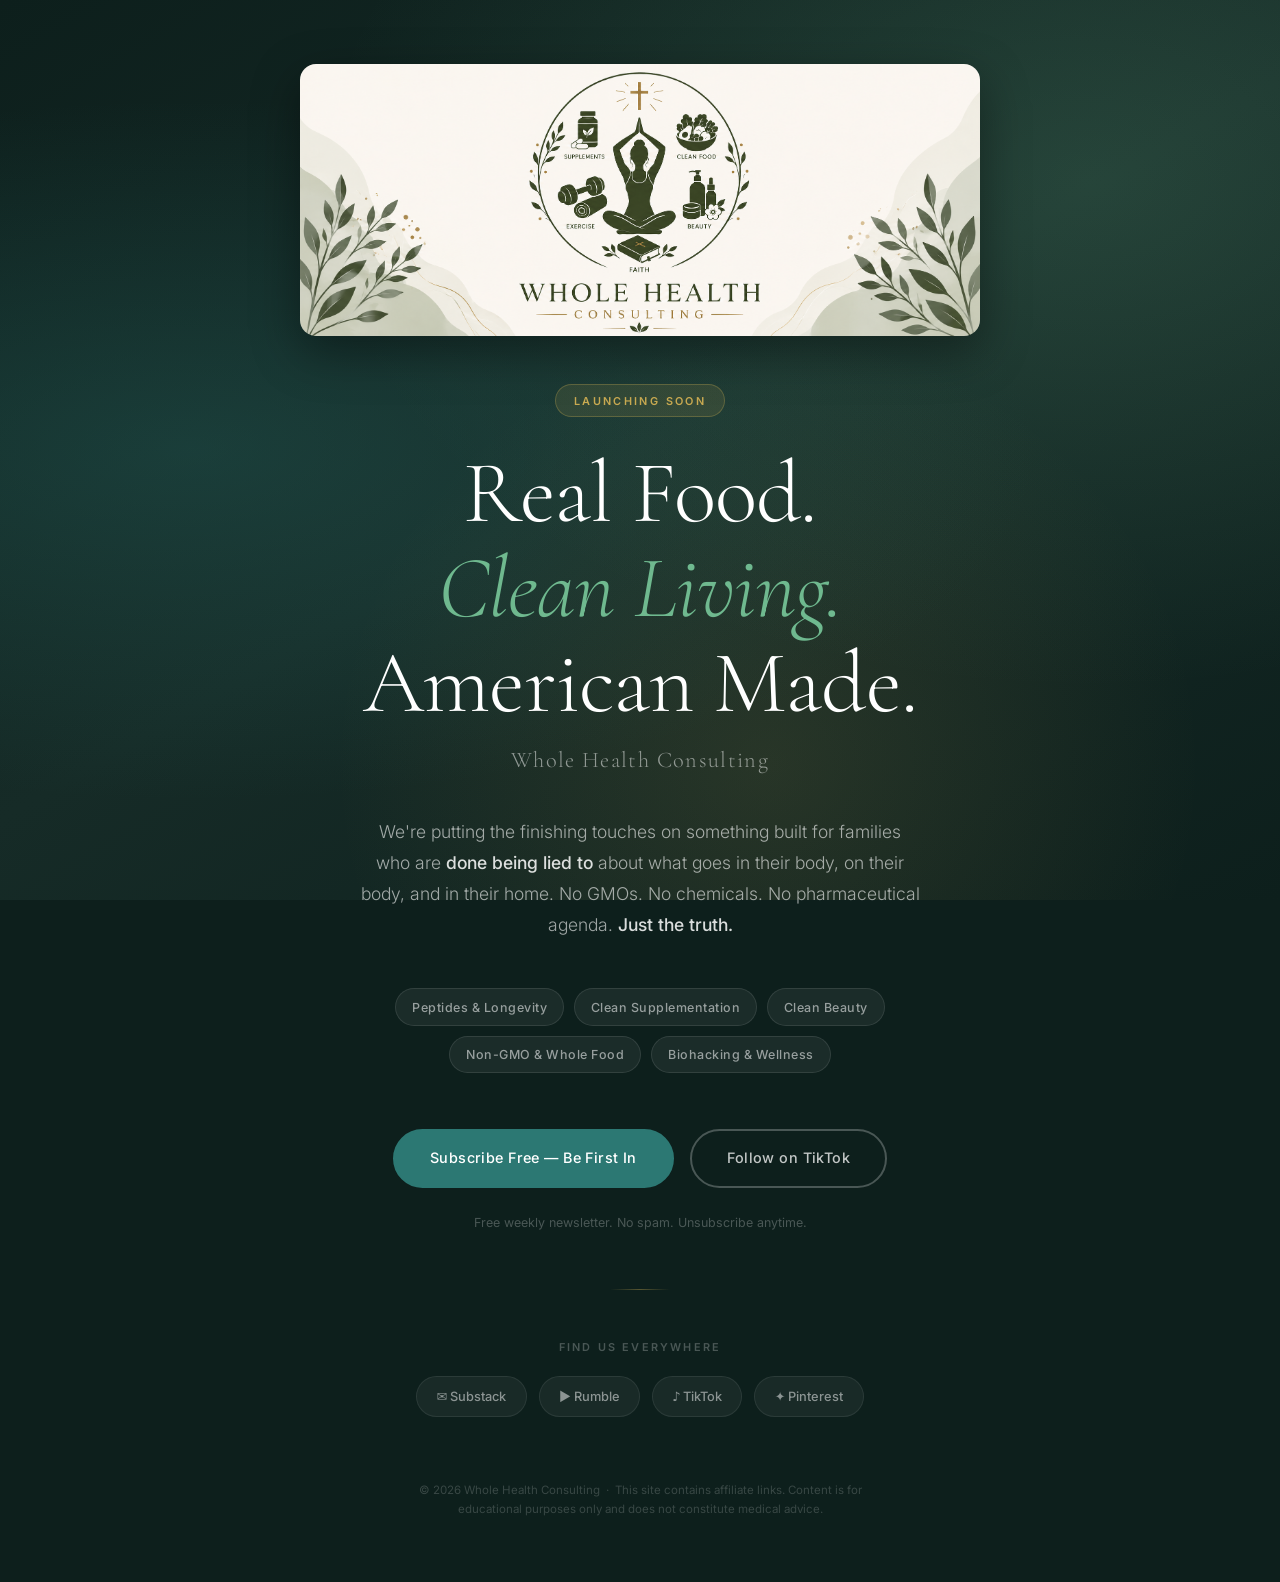
<file: index.html>
<!DOCTYPE html>
<html lang="en">
<head>
    <meta charset="UTF-8" />
    <meta name="viewport" content="width=device-width, initial-scale=1.0" />
    <title>Whole Health Consulting — Coming Soon</title>

    <meta name="description" content="Whole Health Consulting is launching soon. Real food. Clean living. American made. Subscribe to be first in." />

    <!-- Open Graph -->
    <meta property="og:title" content="Whole Health Consulting — Coming Soon" />
    <meta property="og:description" content="Real food. Clean living. American made. We're launching soon — subscribe to be first in." />
    <meta property="og:image" content="https://whole-health-consulting.com/images/banner.png" />
    <meta property="og:url" content="https://whole-health-consulting.com" />
    <meta property="og:type" content="website" />
    <meta name="twitter:card" content="summary_large_image" />
    <meta name="twitter:image" content="https://whole-health-consulting.com/images/banner.png" />
    <link rel="canonical" href="https://whole-health-consulting.com" />

    <!-- Favicon -->
    <link rel="icon" type="image/png" href="images/logo.png" />
    <link rel="apple-touch-icon" href="images/logo.png" />

    <!-- Fonts -->
    <link rel="preconnect" href="https://fonts.googleapis.com" />
    <link rel="preconnect" href="https://fonts.gstatic.com" crossorigin />
    <link href="https://fonts.googleapis.com/css2?family=Cormorant+Garamond:ital,wght@0,300;0,400;0,600;1,300;1,400&family=Inter:wght@300;400;500;600&display=swap" rel="stylesheet" />

    <style>
        *, *::before, *::after { box-sizing: border-box; margin: 0; padding: 0; }

        :root {
            --primary:   #2C7873;
            --secondary: #6FB98F;
            --gold:      #C8A951;
            --dark:      #0D1F1C;
            --dark-mid:  #1A3530;
            --white:     #FFFFFF;
            --off-white: #F8F6F2;
            --serif:     'Cormorant Garamond', Georgia, serif;
            --sans:      'Inter', system-ui, sans-serif;
        }

        html { scroll-behavior: smooth; }

        body {
            font-family: var(--sans);
            background: var(--dark);
            color: var(--white);
            min-height: 100vh;
            overflow-x: hidden;
            line-height: 1.7;
        }

        /* ── BACKGROUND ── */
        .bg {
            position: fixed;
            inset: 0;
            z-index: 0;
            background:
                radial-gradient(ellipse at 15% 50%, rgba(44,120,115,0.28) 0%, transparent 55%),
                radial-gradient(ellipse at 85% 20%, rgba(111,185,143,0.18) 0%, transparent 50%),
                radial-gradient(ellipse at 60% 85%, rgba(200,169,81,0.12) 0%, transparent 40%),
                linear-gradient(150deg, #0D1F1C 0%, #162B27 50%, #0D1F1C 100%);
        }

        /* ── LAYOUT ── */
        .page {
            position: relative;
            z-index: 1;
            min-height: 100vh;
            display: flex;
            flex-direction: column;
            align-items: center;
            justify-content: center;
            padding: 4rem 2rem;
            text-align: center;
        }

        /* ── BANNER ── */
        .banner-top {
            max-width: 680px;
            width: 100%;
            margin-bottom: 2.5rem;
        }
        .banner-top img {
            width: 100%;
            border-radius: 16px;
            box-shadow: 0 16px 48px rgba(0,0,0,0.4);
        }

        /* ── BADGE ── */
        .badge {
            display: inline-block;
            font-family: var(--sans);
            font-size: 0.68rem;
            font-weight: 600;
            letter-spacing: 0.22em;
            text-transform: uppercase;
            color: var(--gold);
            background: rgba(200,169,81,0.12);
            border: 1px solid rgba(200,169,81,0.3);
            padding: 0.4rem 1.1rem;
            border-radius: 100px;
            margin-bottom: 1.8rem;
        }

        /* ── HEADLINE ── */
        h1 {
            font-family: var(--serif);
            font-size: clamp(2.8rem, 7vw, 5.5rem);
            font-weight: 300;
            line-height: 1.08;
            letter-spacing: -0.01em;
            margin-bottom: 0.6rem;
            color: var(--white);
        }
        h1 em {
            font-style: italic;
            color: var(--secondary);
        }

        .tagline {
            font-family: var(--serif);
            font-size: clamp(1rem, 2.5vw, 1.4rem);
            font-weight: 300;
            color: rgba(255,255,255,0.5);
            letter-spacing: 0.06em;
            margin-bottom: 2.4rem;
        }

        /* ── DESCRIPTION ── */
        .description {
            font-size: clamp(0.95rem, 2vw, 1.1rem);
            color: rgba(255,255,255,0.6);
            max-width: 560px;
            margin: 0 auto 3rem;
            line-height: 1.75;
            font-weight: 300;
        }
        .description strong {
            color: rgba(255,255,255,0.85);
            font-weight: 500;
        }

        /* ── PILLARS TEASER ── */
        .pillars {
            display: flex;
            flex-wrap: wrap;
            gap: 0.6rem;
            justify-content: center;
            margin-bottom: 3.5rem;
            max-width: 640px;
        }
        .pillar-tag {
            font-size: 0.78rem;
            font-weight: 500;
            letter-spacing: 0.04em;
            color: rgba(255,255,255,0.55);
            background: rgba(255,255,255,0.06);
            border: 1px solid rgba(255,255,255,0.1);
            padding: 0.45rem 1rem;
            border-radius: 100px;
            transition: all 0.3s ease;
        }
        .pillar-tag:hover {
            background: rgba(44,120,115,0.2);
            border-color: rgba(44,120,115,0.4);
            color: var(--white);
        }

        /* ── CTA ── */
        .cta-group {
            display: flex;
            gap: 1rem;
            justify-content: center;
            flex-wrap: wrap;
            margin-bottom: 1.5rem;
        }
        .btn {
            display: inline-flex;
            align-items: center;
            gap: 0.5rem;
            padding: 0.95rem 2.2rem;
            border-radius: 100px;
            font-family: var(--sans);
            font-size: 0.9rem;
            font-weight: 500;
            letter-spacing: 0.03em;
            cursor: pointer;
            transition: all 0.35s cubic-bezier(0.4, 0, 0.2, 1);
            border: 2px solid transparent;
            text-decoration: none;
            white-space: nowrap;
        }
        .btn-primary {
            background: var(--primary);
            color: var(--white);
            border-color: var(--primary);
        }
        .btn-primary:hover {
            background: #3a9e97;
            border-color: #3a9e97;
            transform: translateY(-2px);
            box-shadow: 0 8px 28px rgba(44,120,115,0.4);
        }
        .btn-ghost {
            background: transparent;
            color: rgba(255,255,255,0.75);
            border-color: rgba(255,255,255,0.25);
        }
        .btn-ghost:hover {
            background: rgba(255,255,255,0.07);
            border-color: rgba(255,255,255,0.5);
            color: var(--white);
            transform: translateY(-2px);
        }

        .cta-note {
            font-size: 0.78rem;
            color: rgba(255,255,255,0.25);
            margin-bottom: 3.5rem;
        }

        /* ── DIVIDER ── */
        .divider {
            width: 60px;
            height: 1px;
            background: linear-gradient(90deg, transparent, rgba(200,169,81,0.4), transparent);
            margin: 0 auto 3rem;
        }

        /* ── SOCIAL LINKS ── */
        .social-label {
            font-size: 0.68rem;
            font-weight: 600;
            letter-spacing: 0.2em;
            text-transform: uppercase;
            color: rgba(255,255,255,0.25);
            margin-bottom: 1.2rem;
        }
        .social-row {
            display: flex;
            gap: 0.75rem;
            justify-content: center;
            flex-wrap: wrap;
            margin-bottom: 4rem;
        }
        .social-btn {
            display: inline-flex;
            align-items: center;
            gap: 0.45rem;
            padding: 0.55rem 1.2rem;
            border-radius: 100px;
            font-size: 0.8rem;
            font-weight: 500;
            color: rgba(255,255,255,0.5);
            background: rgba(255,255,255,0.05);
            border: 1px solid rgba(255,255,255,0.08);
            text-decoration: none;
            transition: all 0.3s ease;
        }
        .social-btn:hover {
            background: rgba(44,120,115,0.2);
            border-color: rgba(44,120,115,0.35);
            color: var(--white);
            transform: translateY(-2px);
        }

        /* ── FOOTER ── */
        .foot {
            font-size: 0.72rem;
            color: rgba(255,255,255,0.18);
            line-height: 1.6;
            max-width: 500px;
        }
        .foot a {
            color: rgba(255,255,255,0.3);
            text-decoration: none;
        }
        .foot a:hover { color: rgba(255,255,255,0.55); }

        /* ── ANIMATIONS ── */
        .fade-in {
            opacity: 0;
            transform: translateY(20px);
            animation: fadeUp 0.9s cubic-bezier(0.4,0,0.2,1) forwards;
        }
        .d1 { animation-delay: 0.1s; }
        .d2 { animation-delay: 0.25s; }
        .d3 { animation-delay: 0.4s; }
        .d4 { animation-delay: 0.55s; }
        .d5 { animation-delay: 0.7s; }
        .d6 { animation-delay: 0.85s; }
        .d7 { animation-delay: 1.0s; }

        @keyframes fadeUp {
            to { opacity: 1; transform: translateY(0); }
        }

        /* ── RESPONSIVE ── */
        @media (max-width: 480px) {
            .cta-group { flex-direction: column; align-items: center; }
            .btn { width: 100%; max-width: 300px; justify-content: center; }
        }
    </style>
</head>

<body>
    <div class="bg"></div>

    <main class="page">

        <div class="banner-top fade-in d1">
            <img src="images/banner.png" alt="Whole Health Consulting" />
        </div>

        <div class="badge fade-in d1">Launching Soon</div>

        <h1 class="fade-in d1">
            Real Food.<br />
            <em>Clean Living.</em><br />
            American Made.
        </h1>

        <p class="tagline fade-in d2">Whole Health Consulting</p>

        <p class="description fade-in d2">
            We're putting the finishing touches on something built for families who are
            <strong>done being lied to</strong> about what goes in their body, on their body,
            and in their home. No GMOs. No chemicals. No pharmaceutical agenda.
            <strong>Just the truth.</strong>
        </p>

        <div class="pillars fade-in d3">
            <span class="pillar-tag">Peptides &amp; Longevity</span>
            <span class="pillar-tag">Clean Supplementation</span>
            <span class="pillar-tag">Clean Beauty</span>
            <span class="pillar-tag">Non-GMO &amp; Whole Food</span>
            <span class="pillar-tag">Biohacking &amp; Wellness</span>
        </div>

        <div class="cta-group fade-in d4">
            <a href="https://substack.com/@wholehealthconsulting1" target="_blank" class="btn btn-primary">
                Subscribe Free — Be First In
            </a>
            <a href="https://www.tiktok.com/@wholehealthconsulting" target="_blank" class="btn btn-ghost">
                Follow on TikTok
            </a>
        </div>

        <p class="cta-note fade-in d4">Free weekly newsletter. No spam. Unsubscribe anytime.</p>

        <div class="divider fade-in d5"></div>

        <p class="social-label fade-in d5">Find us everywhere</p>
        <div class="social-row fade-in d5">
            <a href="https://substack.com/@wholehealthconsulting1" target="_blank" class="social-btn">
                ✉ Substack
            </a>
            <a href="https://rumble.com/c/wholehealthconsulting" target="_blank" class="social-btn">
                ▶ Rumble
            </a>
            <a href="https://www.tiktok.com/@wholehealthconsulting" target="_blank" class="social-btn">
                ♪ TikTok
            </a>
            <a href="https://pinterest.com/wholehealthconsulting" target="_blank" class="social-btn">
                ✦ Pinterest
            </a>
        </div>

        <p class="foot fade-in d6">
            &copy; 2026 Whole Health Consulting &nbsp;·&nbsp;
            This site contains affiliate links. Content is for educational purposes only
            and does not constitute medical advice.
        </p>

    </main>
</body>
</html>
</file>
